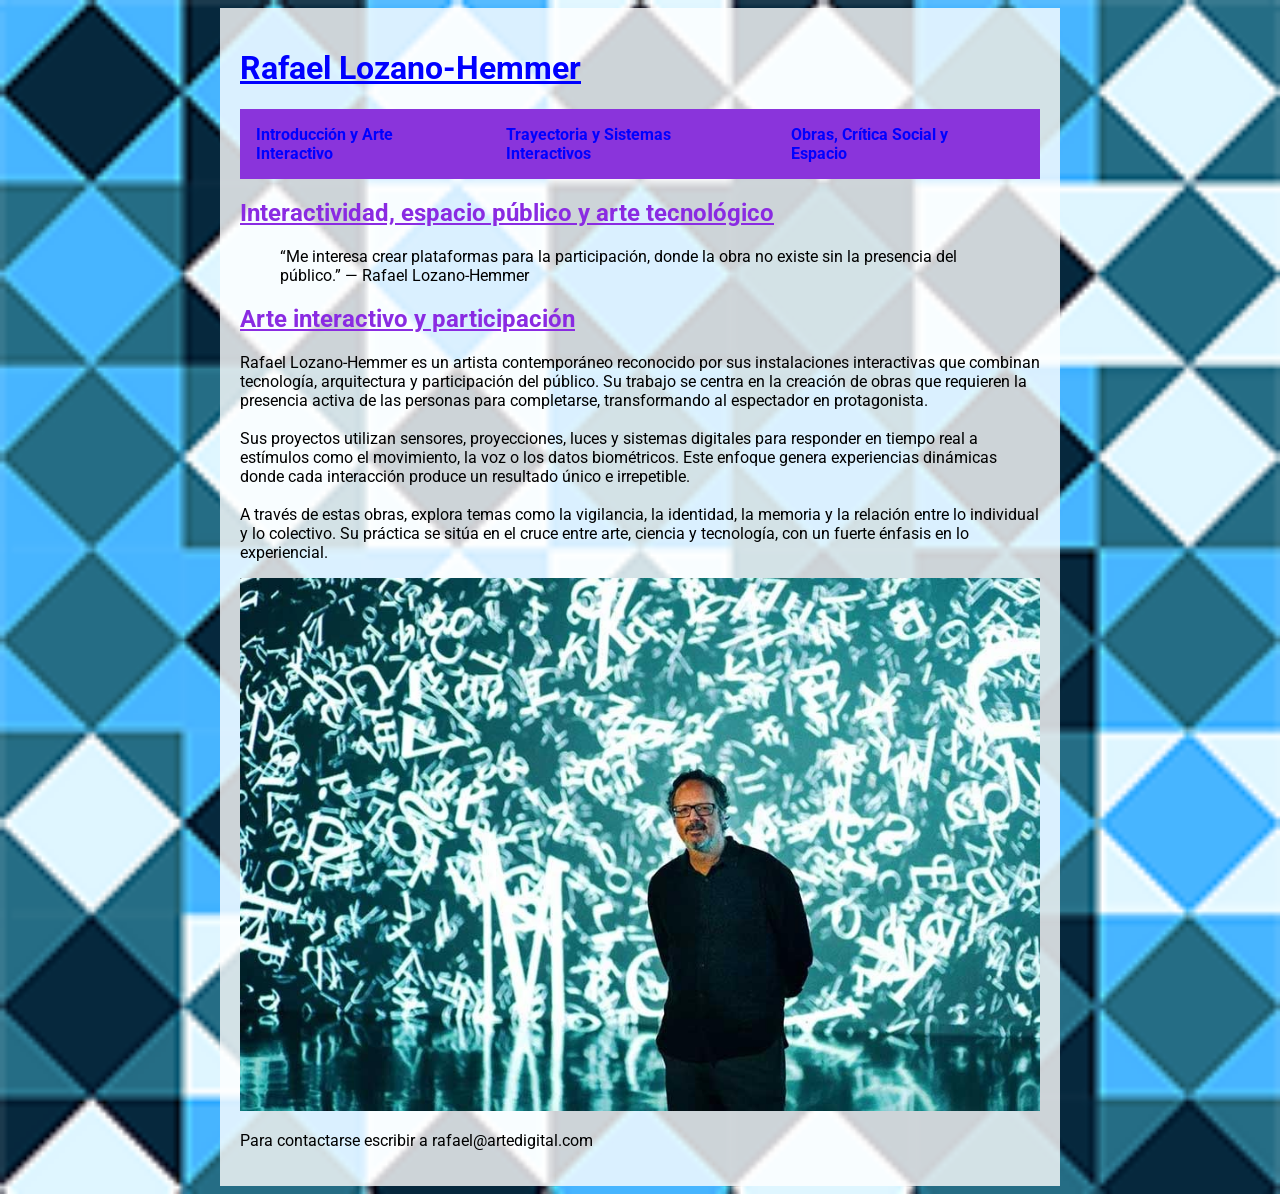
<file: index.html>
<!DOCTYPE html>
<html lang="es">
    <head>
        <meta charset="UTF-8">
        <link rel="stylesheet" href="estilos.css">
        <!-- Tipografía de Google -->
  <link href="https://fonts.googleapis.com/css2?family=Roboto:wght@700&display=swap" rel="stylesheet">
</head>
        <title>Rafael Lozano-Hemmer</title>
    </head>
<body>
    <div class="contenedor">
    <header>
    <h1><strong>Rafael Lozano-Hemmer</strong></h1>
    </header>
    <!-- menu de navegacion -->
     <nav class="menu">
     <ul>
      <li><a href="index.html">Introducción y Arte Interactivo</a></li>
      <li><a href="2index.html">Trayectoria y Sistemas Interactivos</a></li>
      <li><a href="3index.html">Obras, Crítica Social y Espacio</a></li>
      </nav>
      <main>
    <article>
      <h2>Interactividad, espacio público y arte tecnológico</h2>
      <blockquote>
        “Me interesa crear plataformas para la participación, donde la obra no existe sin la presencia del público.” — Rafael Lozano-Hemmer
      </blockquote>
    </article>
<section>
      <h2>Arte interactivo y participación</h2>
      <p>Rafael Lozano-Hemmer es un artista contemporáneo reconocido por sus instalaciones interactivas que combinan tecnología, arquitectura y participación del público.
  Su trabajo se centra en la creación de obras que requieren la presencia activa de las personas para completarse, transformando al espectador en protagonista.<br><br>
  Sus proyectos utilizan sensores, proyecciones, luces y sistemas digitales para responder en tiempo real a estímulos como el movimiento, la voz o los datos biométricos. Este enfoque genera experiencias dinámicas donde cada interacción produce un resultado único e irrepetible.<br><br>
  A través de estas obras, explora temas como la vigilancia, la identidad, la memoria y la relación entre lo individual y lo colectivo. Su práctica se sitúa en el cruce entre arte, ciencia y tecnología, con un fuerte énfasis en lo experiencial.</p>
      <img src="lozano.jpg" alt="lozano posando de pie"
      </main>
      <footer> <p>Para contactarse escribir a rafael@artedigital.com</p>
</footer>
</div>
    </body>
</file>
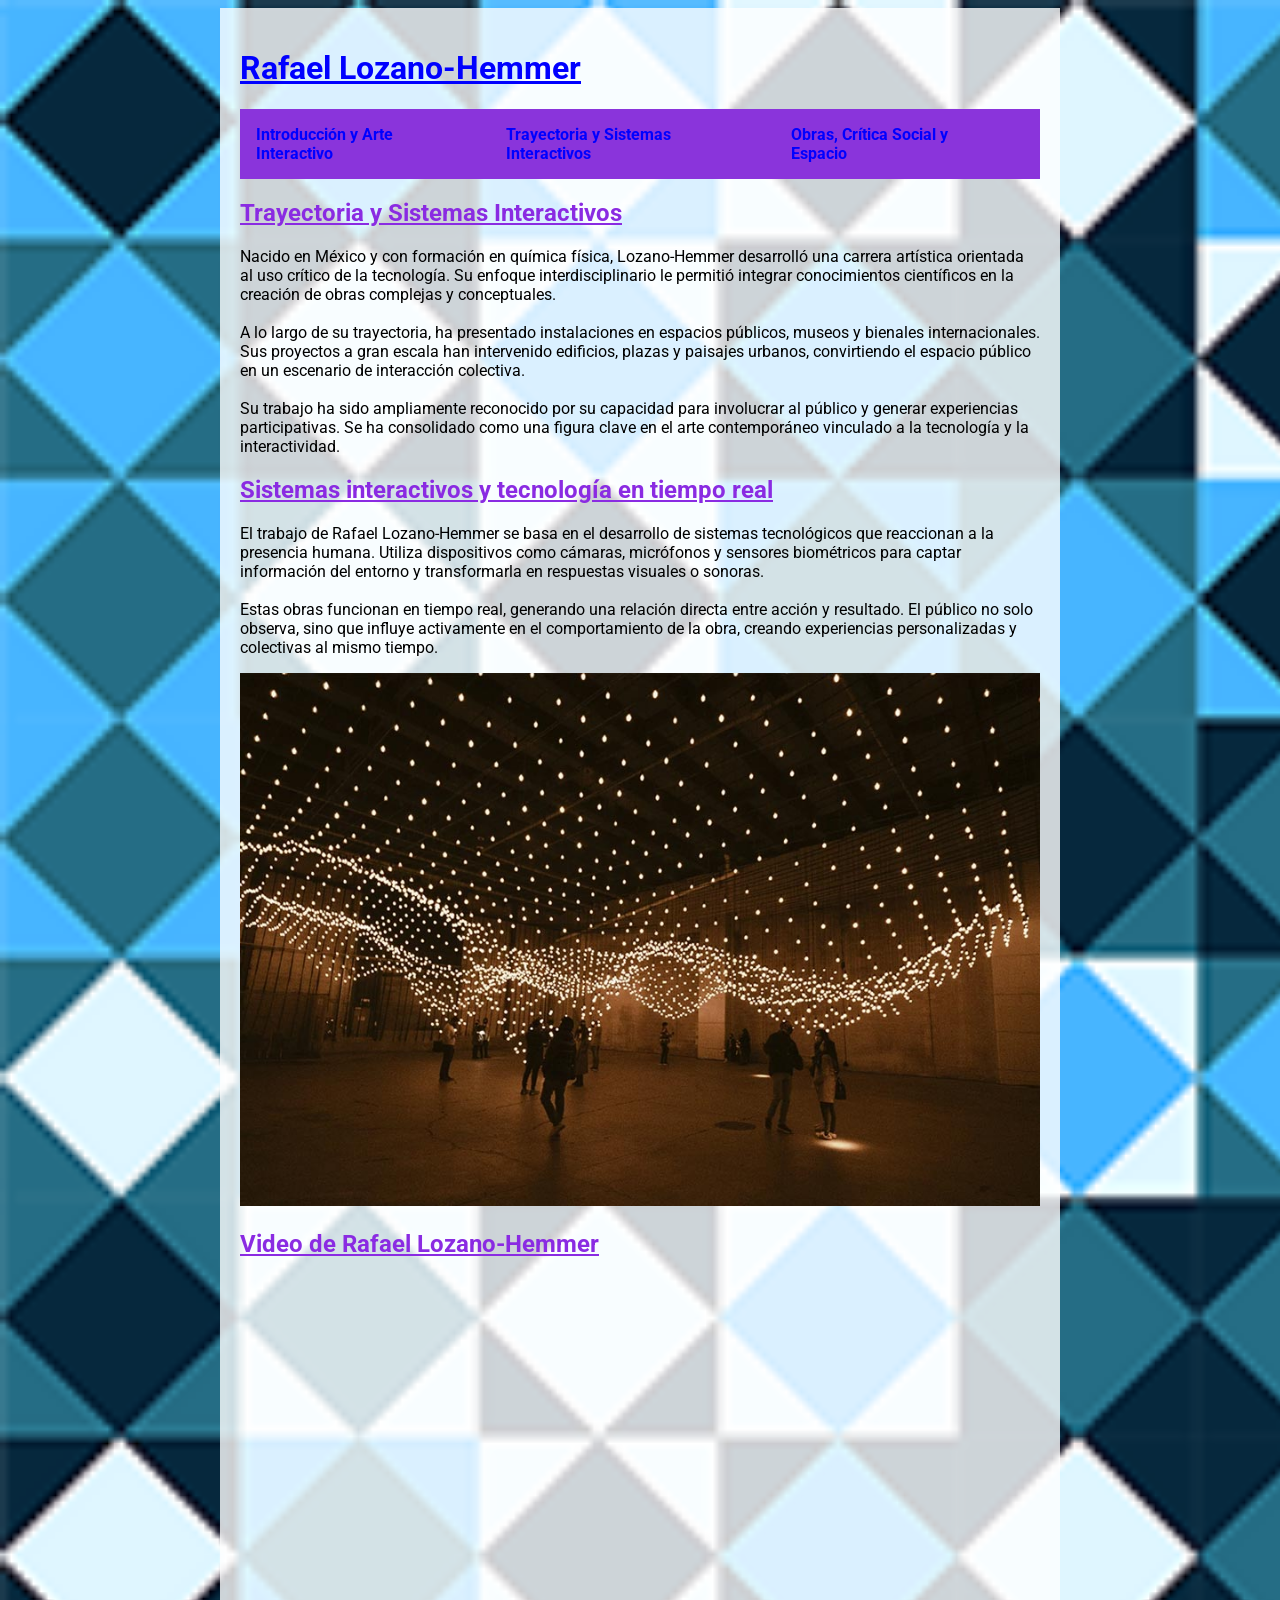
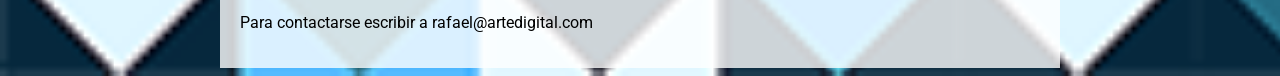
<file: 2index.html>
<!DOCTYPE html>
<html lang="es">
    <head>
        <meta charset="UTF-8">
        <link rel="stylesheet" href="estilos.css">
        <!-- Tipografía de Google -->
  <link href="https://fonts.googleapis.com/css2?family=Roboto:wght@700&display=swap" rel="stylesheet">
</head>
        <title>Trayectoria y Sistemas Interactivos</title>
    </head>
<body>
    <div class="contenedor">
    <header>
    <h1><strong>Rafael Lozano-Hemmer</strong></h1>
    </header>
    <!-- menu de navegacion -->
     <nav class="menu">
     <ul>
      <li><a href="index.html">Introducción y Arte Interactivo</a></li>
      <li><a href="2index.html">Trayectoria y Sistemas Interactivos</a></li>
      <li><a href="3index.html">Obras, Crítica Social y Espacio</a></li>
      </nav>
       <main>
    <section>
      <h2>Trayectoria y Sistemas Interactivos</h2>
      <p>
  Nacido en México y con formación en química física, Lozano-Hemmer desarrolló una carrera artística orientada al uso crítico de la tecnología. Su enfoque interdisciplinario le permitió integrar conocimientos científicos en la creación de obras complejas y conceptuales.<br><br>
  
  A lo largo de su trayectoria, ha presentado instalaciones en espacios públicos, museos y bienales internacionales. Sus proyectos a gran escala han intervenido edificios, plazas y paisajes urbanos, convirtiendo el espacio público en un escenario de interacción colectiva.<br><br>
  
  Su trabajo ha sido ampliamente reconocido por su capacidad para involucrar al público y generar experiencias participativas. Se ha consolidado como una figura clave en el arte contemporáneo vinculado a la tecnología y la interactividad.
    </section>
    <section>
        <h2>Sistemas interactivos y tecnología en tiempo real</h2>
     <p>
  El trabajo de Rafael Lozano-Hemmer se basa en el desarrollo de sistemas tecnológicos que reaccionan a la presencia humana. Utiliza dispositivos como cámaras, micrófonos y sensores biométricos para captar información del entorno y transformarla en respuestas visuales o sonoras.<br><br>
  
  Estas obras funcionan en tiempo real, generando una relación directa entre acción y resultado. El público no solo observa, sino que influye activamente en el comportamiento de la obra, creando experiencias personalizadas y colectivas al mismo tiempo.
</p>
    </section>
       <img src="lozano2.jpg" alt="obra multimedial de lozano"
       <section>
  <h2>Video de Rafael Lozano-Hemmer</h2>
  <iframe width="560" height="315" 
        src="https://www.youtube.com/embed/jTzojcaanDs" 
        frameborder="0" 
        allowfullscreen>
</iframe>
</section>
      </main>
      <footer> <p>Para contactarse escribir a rafael@artedigital.com</p>
</footer>
</div>
    </body>
</file>
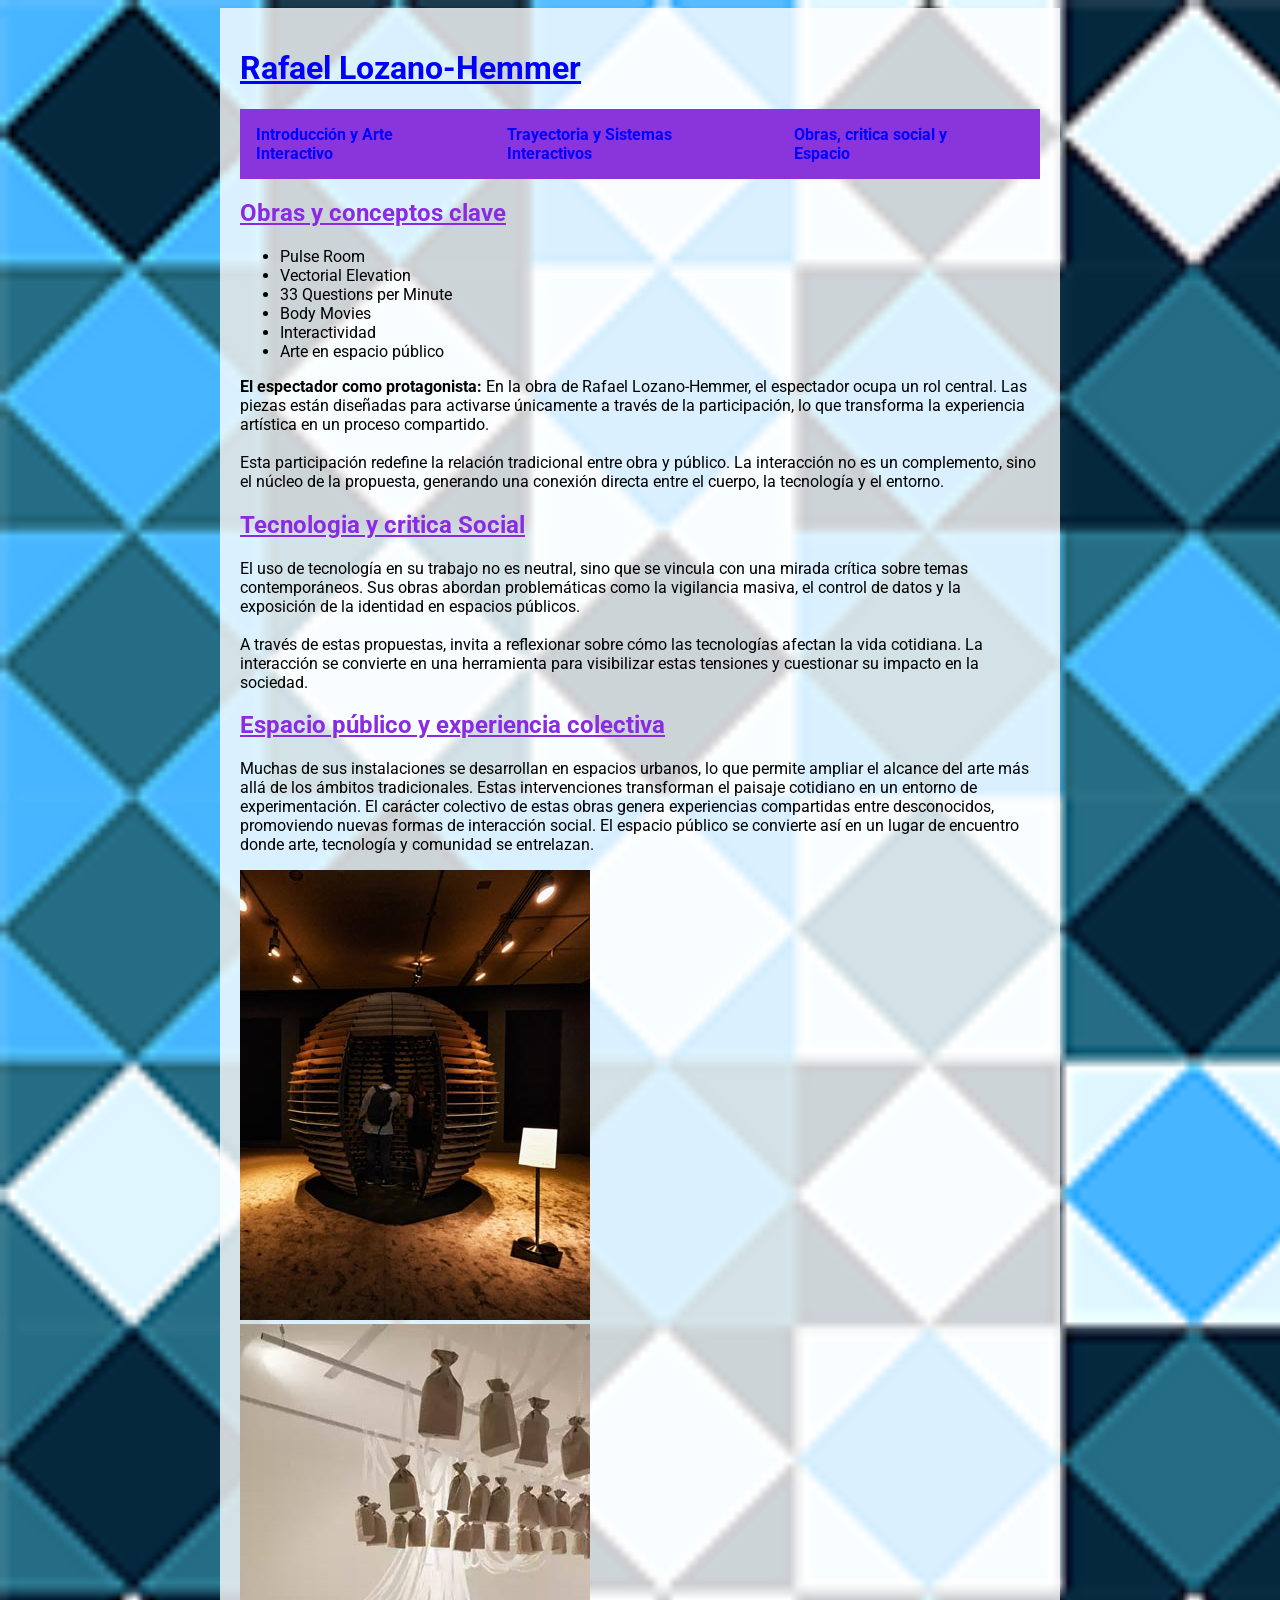
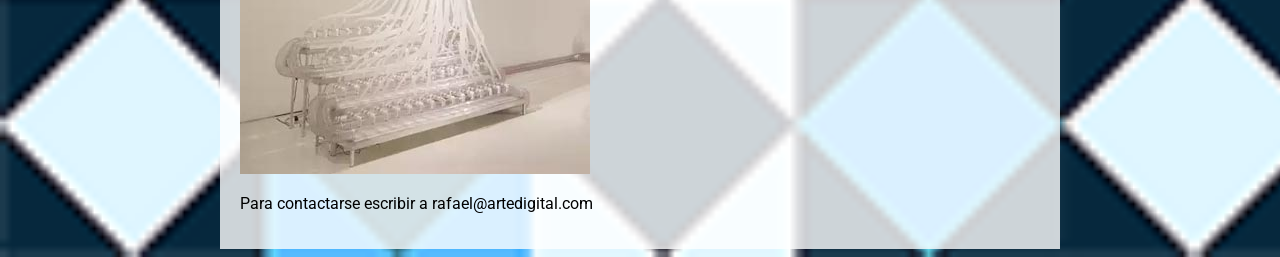
<file: 3index.html>
<!DOCTYPE html>
<html lang="es">
    <head>
        <meta charset="UTF-8">
        <link rel="stylesheet" href="estilos.css">
        <!-- Tipografía de Google -->
  <link href="https://fonts.googleapis.com/css2?family=Roboto:wght@700&display=swap" rel="stylesheet">
</head>
        <title>Obras, Crítica Social y Espacio Público</title>
    </head>
<body>
    <div class="contenedor">
    <header>
    <h1><strong>Rafael Lozano-Hemmer</strong></h1>
    </header>
    <!-- menu de navegacion -->
     <nav class="menu">
     <ul>
      <li><a href="index.html">Introducción y Arte Interactivo</a></li>
      <li><a href="2index.html">Trayectoria y Sistemas Interactivos</a></li>
      <li><a href="3index.html">Obras, critica social y Espacio</a></li>
      </nav>
       <main>
    <section>
        <h2>Obras y conceptos clave</h2>
        <ul>
            <li>Pulse Room</li>
            <li>Vectorial Elevation</li>
            <li>33 Questions per Minute</li>
            <li>Body Movies</li>
            <li>Interactividad</li>
            <li>Arte en espacio público</li>
        </ul>
        <p>
  <strong>El espectador como protagonista:</strong> En la obra de Rafael Lozano-Hemmer, el espectador ocupa un rol central. Las piezas están diseñadas para activarse únicamente a través de la participación, lo que transforma la experiencia artística en un proceso compartido.<br><br>
  
  Esta participación redefine la relación tradicional entre obra y público. La interacción no es un complemento, sino el núcleo de la propuesta, generando una conexión directa entre el cuerpo, la tecnología y el entorno.
</p>
    </section>
    <section>
        <h2>Tecnologia y critica Social</h2>
        <p>
  El uso de tecnología en su trabajo no es neutral, sino que se vincula con una mirada crítica sobre temas contemporáneos. Sus obras abordan problemáticas como la vigilancia masiva, el control de datos y la exposición de la identidad en espacios públicos.<br><br>
  
  A través de estas propuestas, invita a reflexionar sobre cómo las tecnologías afectan la vida cotidiana. La interacción se convierte en una herramienta para visibilizar estas tensiones y cuestionar su impacto en la sociedad.
</p>
    </section>
    <section>
        <h2>Espacio público y experiencia colectiva</h2>
        <p>Muchas de sus instalaciones se desarrollan en espacios urbanos, lo que permite ampliar el alcance del arte más allá de los ámbitos tradicionales. Estas intervenciones transforman el paisaje cotidiano en un entorno de experimentación.

El carácter colectivo de estas obras genera experiencias compartidas entre desconocidos, promoviendo nuevas formas de interacción social. El espacio público se convierte así en un lugar de encuentro donde arte, tecnología y comunidad se entrelazan.
</p>
<img src="lozano4.jpg" alt="obra multimedial de lozano">
    </section>
         <img src="lozano3.jpg" alt="obra multimedial de lozano"
      </main>
      <footer> <p>Para contactarse escribir a rafael@artedigital.com</p>
</footer>
</div>
    </body>
</file>
<file: estilos.css>
body {
  font-family: 'Roboto', sans-serif;
}
nav ul li {
  display: inline;    /* Pone los <li> uno al lado del otro */
  margin-right: 20px; /* Espacio entre los links */
}
nav ul li a:link {
  color: blue;          /* Color de los links no visitados */
  text-decoration: none; /* Quita el subrayado */
}
nav ul li a:visited {
  color: rgb(230, 218, 230);        /* Color de los links ya visitados */
  text-decoration: none; /* Quita el subrayado */
}
nav ul li a:hover {
  color: red;              /* Cambia el color al pasar el mouse */
  text-decoration: underline; /* Subraya el link al pasar el mouse */
}
nav ul li a:active {
  color: green;             /* Cambia el color mientras se hace clic */
  text-decoration: underline; /* Subraya el link en el clic */
}
h1 {
  color: blue;              /* Cambia el color del texto */
  text-decoration: underline; /* Subraya el título */
}
h2{color: blueviolet;
text-decoration: underline;}
body{
    background-image: url("fondo.png");
    background-size: cover;
}
.contenedor {
  max-width: 800px;
  margin: 0 auto;   
  padding: 20px;  
  background-color: rgba(255, 255, 255, 0.8);
}
img{max-width: 100%;}
.menu {
  background-color: #8a34db; /* azul de fondo */
  padding: 1rem;            /* espacio interno */
}

.menu ul {
  list-style: none;         
  margin: 0;
  padding: 0;
  display: flex;           
  gap: 1rem;                
}

.menu a {
  color: white;            
  text-decoration: none;    
  font-weight: bold;
}
</file>
